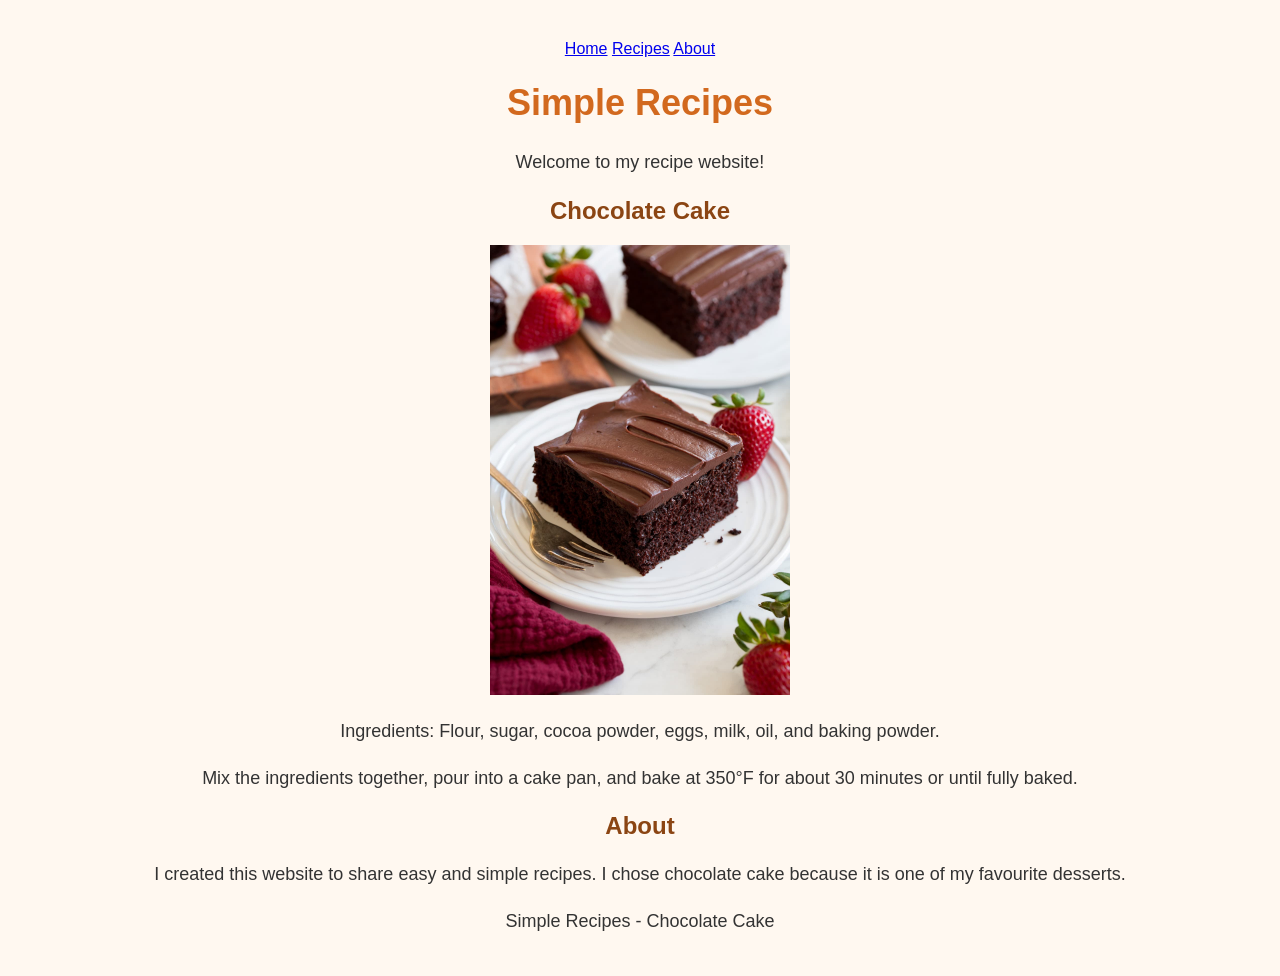
<file: Simple-Recipes/index.html>
<!DOCTYPE html>
<html lang="en">
<head>
    <meta charset="UTF-8">
    <title>Simple Recipes</title>
    <link rel="stylesheet" href="style.css">
</head>
<body>
    
<nav>
  <a href="#home">Home</a>
  <a href="#recipes">Recipes</a>
  <a href="#about">About</a>
</nav>

    
<h1 id="home">Simple Recipes</h1>

    <p>Welcome to my recipe website!</p>

    
<h2 id="recipes">Chocolate Cake</h2>

<img src="chocolate-cake.jpg" alt="Chocolate Cake" width="300">


    <p>Ingredients: Flour, sugar, cocoa powder,
    eggs, milk, oil, and baking powder.</p>

    <p>Mix the ingredients together, pour into
    a cake pan, and bake at 350°F for about
    30 minutes or until fully baked.</p>

    
<h2 id="about">About</h2>

    
<p>I created this website to share easy and simple recipes. I chose chocolate cake because it is one of my favourite desserts.</p>

<footer>
  <p>Simple Recipes - Chocolate Cake</p>
</footer>

</body>
</html>
</file>
<file: Simple-Recipes/style.css>
body {
    background-color: #fff8f0;
    font-family: Arial, sans-serif;
    text-align: center;
    margin: 40px;
}

h1 {
    color: #d2691e;
    font-size: 36px;
}

h2 {
    color: #8b4513;
}

p {
    color: #333333;
    font-size: 18px;
    line-height: 1.6;
}
</file>
